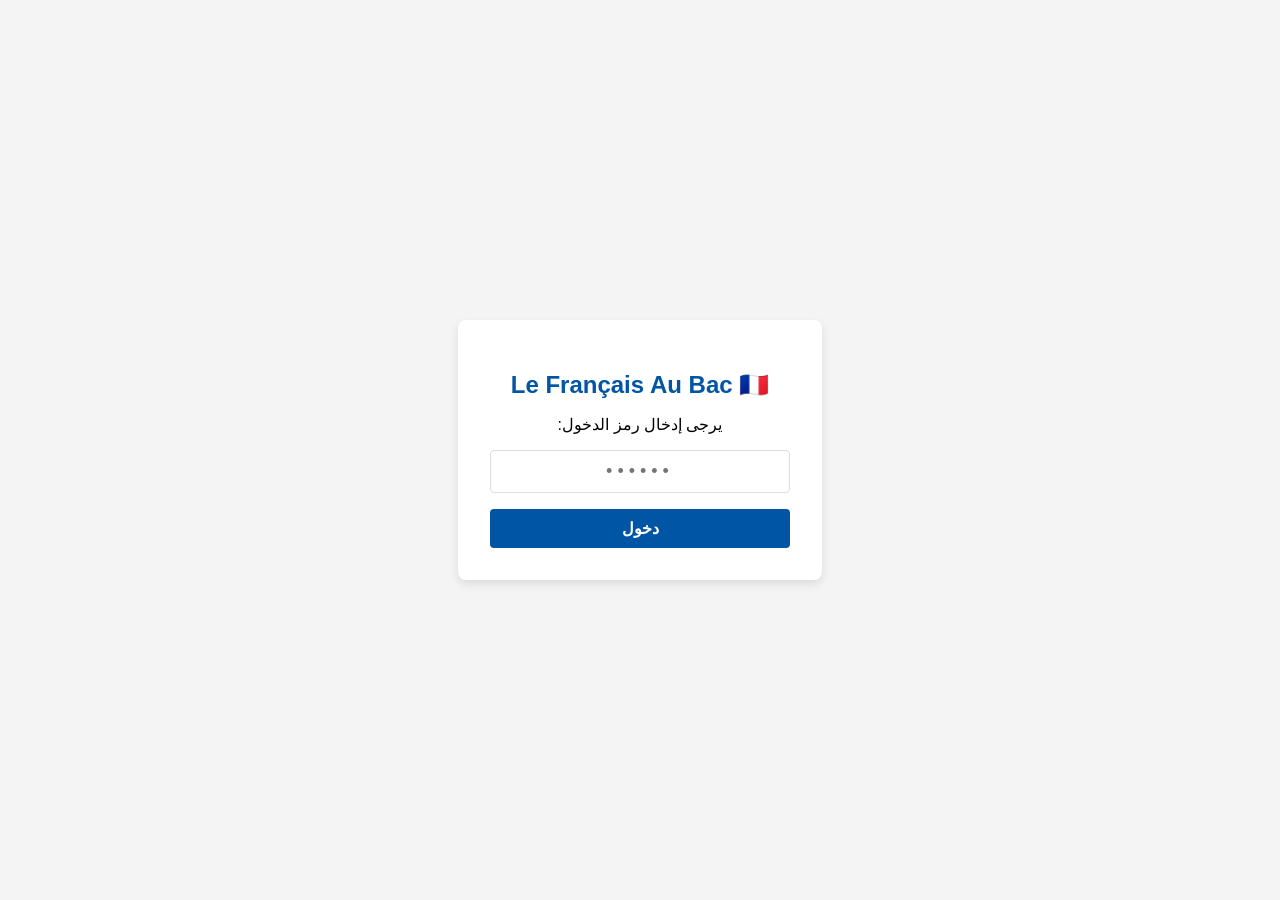
<file: login.html>
<!DOCTYPE html>
<html lang="ar" dir="rtl">
<head>
    <meta charset="UTF-8">
    <meta name="viewport" content="width=device-width, initial-scale=1.0">
    <title>تسجيل الدخول - Le Français Au Bac</title>
    <style>
        body {
            font-family: Arial, sans-serif;
            background-color: #f4f4f4;
            display: flex;
            justify-content: center;
            align-items: center;
            height: 100vh;
            margin: 0;
        }
        .login-container {
            background-color: white;
            padding: 2rem;
            border-radius: 8px;
            box-shadow: 0 4px 10px rgba(0, 0, 0, 0.1);
            text-align: center;
            width: 300px;
        }
        h2 {
            color: #0055A5;
            margin-bottom: 1rem;
        }
        input {
            width: 100%;
            padding: 10px;
            margin-bottom: 1rem;
            border: 1px solid #ddd;
            border-radius: 4px;
            box-sizing: border-box;
            text-align: center;
            letter-spacing: 5px;
            font-size: 18px;
        }
        button {
            width: 100%;
            padding: 10px;
            background-color: #0055A5;
            color: white;
            border: none;
            border-radius: 4px;
            cursor: pointer;
            font-size: 16px;
            font-weight: bold;
        }
        button:hover {
            background-color: #004488;
        }
        .error-message {
            color: red;
            font-size: 14px;
            margin-top: 1rem;
            display: none;
        }
    </style>
</head>
<body>
    <div class="login-container">
        <h2>Le Français Au Bac 🇫🇷</h2>
        <p>يرجى إدخال رمز الدخول:</p>
        <input type="password" id="pinInput" placeholder="••••••" maxlength="6" inputmode="numeric">
        <button onclick="checkPin()">دخول</button>
        <div id="errorMsg" class="error-message">الرمز غير صحيح!</div>
    </div>

    <script>
        // الرمز السري
        var correctPin = "051510"; 

        function checkPin() {
            var userPin = document.getElementById('pinInput').value;
            var errorMsg = document.getElementById('errorMsg');

            if (userPin === correctPin) {
                localStorage.setItem('app_unlocked', 'true');
                errorMsg.style.display = 'none';
                window.location.href = 'index.html';
            } else {
                errorMsg.style.display = 'block';
                document.getElementById('pinInput').value = '';
                document.getElementById('pinInput').focus();
            }
        }

        // السماح بالضغط على زر Enter للبحث
        document.getElementById('pinInput').addEventListener('keypress', function (e) {
            if (e.key === 'Enter') {
                checkPin();
            }
        });
    </script>
</body>
</html>
</file>
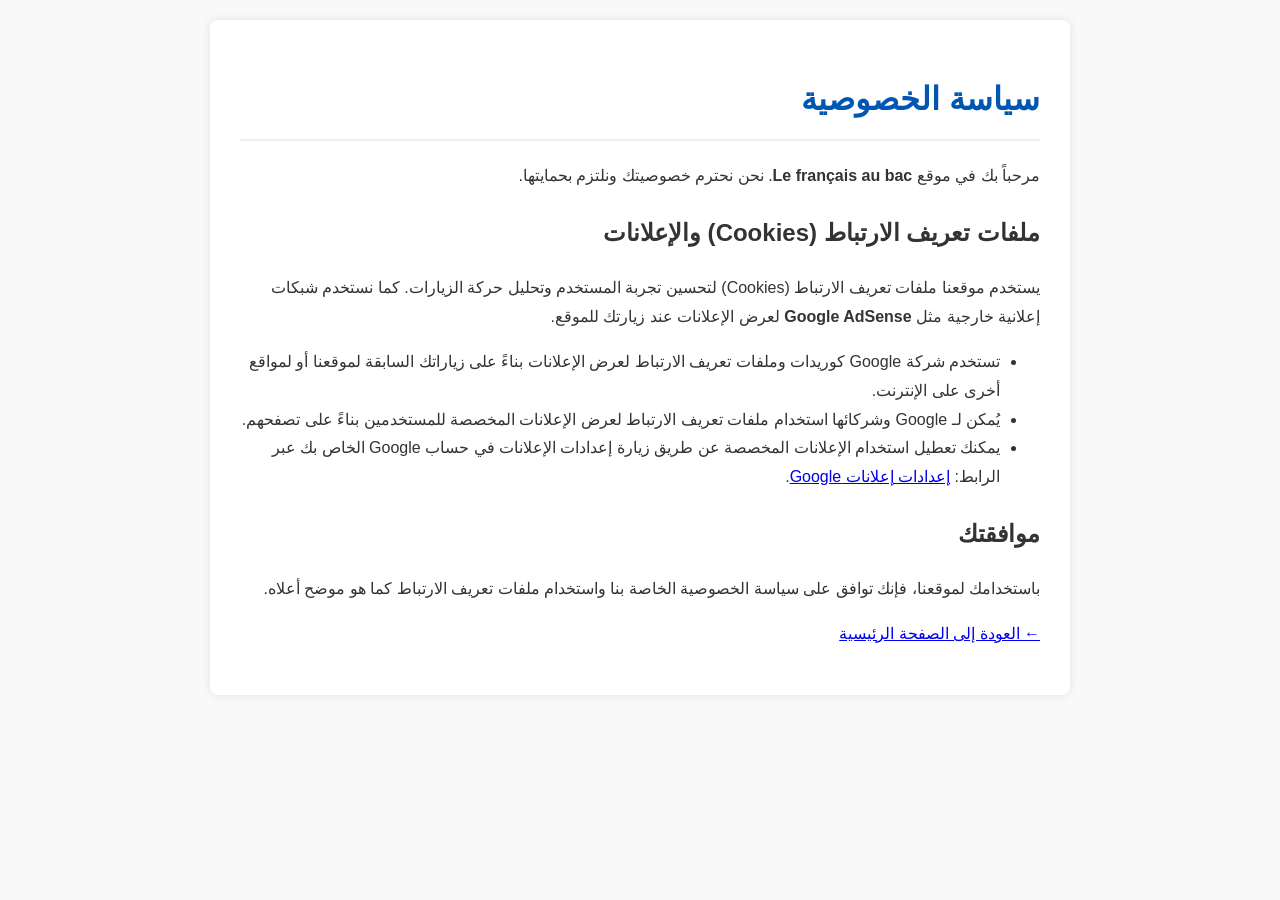
<file: privacy.html>
<!DOCTYPE html>
<html lang="ar" dir="rtl">
<head>
    <meta charset="UTF-8">
    <meta name="viewport" content="width=device-width, initial-scale=1.0">
    <title>سياسة الخصوصية - Le français au bac</title>
    <style>
        body { font-family: Arial, sans-serif; line-height: 1.8; margin: 0; padding: 20px; background-color: #f9f9f9; color: #333; }
        .container { max-width: 800px; margin: auto; background: #fff; padding: 30px; border-radius: 8px; box-shadow: 0 0 10px rgba(0,0,0,0.1); }
        h1 { color: #0056b3; border-bottom: 2px solid #eee; padding-bottom: 10px; }
        h2 { color: #333; margin-top: 20px; }
    </style>
</head>
<body>
    <div class="container">
        <h1>سياسة الخصوصية</h1>
        <p>مرحباً بك في موقع <strong>Le français au bac</strong>. نحن نحترم خصوصيتك ونلتزم بحمايتها.</p>
        
        <h2>ملفات تعريف الارتباط (Cookies) والإعلانات</h2>
        <p>يستخدم موقعنا ملفات تعريف الارتباط (Cookies) لتحسين تجربة المستخدم وتحليل حركة الزيارات. كما نستخدم شبكات إعلانية خارجية مثل <strong>Google AdSense</strong> لعرض الإعلانات عند زيارتك للموقع.</p>
        
        <ul>
            <li>تستخدم شركة Google كوريدات وملفات تعريف الارتباط لعرض الإعلانات بناءً على زياراتك السابقة لموقعنا أو لمواقع أخرى على الإنترنت.</li>
            <li>يُمكن لـ Google وشركائها استخدام ملفات تعريف الارتباط لعرض الإعلانات المخصصة للمستخدمين بناءً على تصفحهم.</li>
            <li>يمكنك تعطيل استخدام الإعلانات المخصصة عن طريق زيارة إعدادات الإعلانات في حساب Google الخاص بك عبر الرابط: <a href="https://www.google.com/settings/ads" target="_blank">إعدادات إعلانات Google</a>.</li>
        </ul>

        <h2>موافقتك</h2>
        <p>باستخدامك لموقعنا، فإنك توافق على سياسة الخصوصية الخاصة بنا واستخدام ملفات تعريف الارتباط كما هو موضح أعلاه.</p>

        <p><a href="index.html">← العودة إلى الصفحة الرئيسية</a></p>
    </div>
</body>
</html>
</file>
